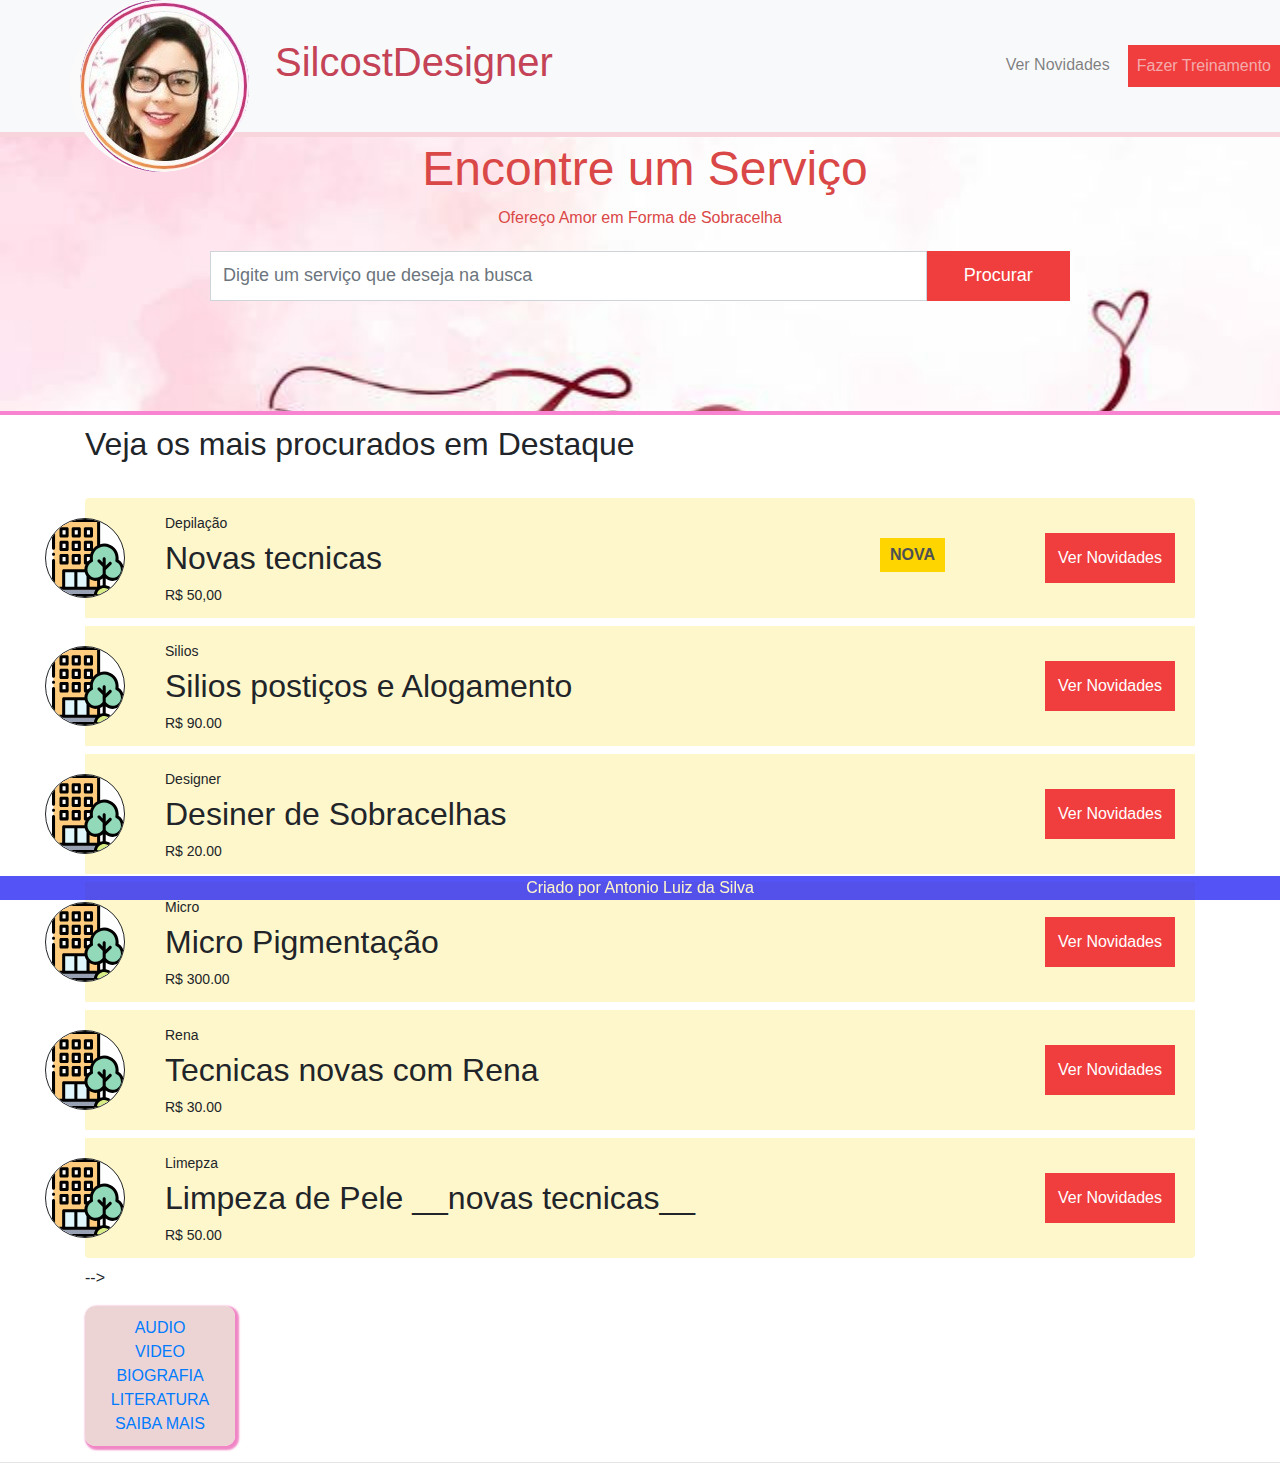
<file: index.html>
<!DOCTYPE html>
<html lang="pt-br">
<head>
    <meta charset="UTF-8">
    <meta http-equiv="X-UA-Compatible" content="IE=edge">
    <meta name="viewport" content="width=device-width, initial-scale=1.0">
    <title>SilcostDesigner</title>
    <link rel="shortcut icon" href="img/giz.ico" type="giz.ico">
    <link rel="stylesheet" href="https://stackpath.bootstrapcdn.com/bootstrap/4.4.1/css/bootstrap.min.css" integrity="sha384-Vkoo8x4CGsO3+Hhxv8T/Q5PaXtkKtu6ug5TOeNV6gBiFeWPGFN9MuhOf23Q9Ifjh" crossorigin="anonymous">
    <link rel="stylesheet" href="style.css">
</head>
<body>
    <header>
        <nav class="navbar fixed-top navbar-expand-lg navbar-light bg-light">
          <a class="navbar-brand" href="https://www.instagram.com/geisiane.sobrancelhas/" title="Insta" target="_blank"><img class="img" src="img/cap5.jpg" alt="profille"></a>
          <!--<a class="navbar-brand" href="https://www.geekhunter.com.br/vagas" title="vagas" target="_blank">SilcostDesigner</a>-->
          <h1 id="title">SilcostDesigner</h1>
         <button class="navbar-toggler" type="button" data-toggle="collapse" data-target="#navbarNav" aria-controls="navbarNav" aria-expanded="false" aria-label="Toggle navigation">
            <span class="navbar-toggler-icon"></span>
          </button>
          <div class="collapse navbar-collapse" id="navbarNav">
            <ul class="navbar-nav ml-auto">
              <li class="nav-item">
                <a class="nav-link" href="https://www.instagram.com/geisiane.sobrancelhas/" target="_blank">Ver Novidades</a>
              </li>
              <li class="nav-item">
                <a class="nav-link btn btn-primary" href="add.html">Fazer Treinamento</a>
              </li>
            </ul>
          </div>
        </nav>
      </header>
      <div id="top-container" class="container-fluid">
        <h1 id="main-title" class="text-center">Encontre um Serviço</h1>
        <p id="main-subtitle" class="text-center">Ofereço Amor em Forma de Sobracelha</p>
        <form id="search-form" class="form-inline" action="">
          <div class="form-group col-md-10">
            <input type="text" class="form-control" id="job" name="job" placeholder="Digite um serviço que deseja na busca">
          </div>
          <div class="col-md-2">
            <button type="submit" class="btn btn-primary">Procurar</button>
          </div>
        </form>
      </div>
    <main>
        <div id="job-container" class="container">
            <div class="row">
                <div class="col-md-12">
                    <h2 id="job-list-title">Veja os mais procurados em Destaque</h2>
                    <ul id="job-list" class="list-group">
                        <li class="list-group-item new-job">
                            <img src="img/company.svg" alt="Company">
                            <p>Depilação</p>
                            <h2>Novas tecnicas</h2>
                            <p>R$ 50,00</p>
                            <span class="new-job-label">Nova</span>
                            <a class="btn btn-primary">Ver Novidades</a>
                        </li>
                        <li class="list-group-item new-job">
                            <img src="img/company.svg" alt="Company">
                            <p>Silios</p>
                            <h2>Silios postiços e Alogamento</h2>
                            <p>R$ 90.00</p>
                            <a class="btn btn-primary">Ver Novidades</a>
                        </li>
                        <li class="list-group-item new-job">
                            <img src="img/company.svg" alt="Company">
                            <p>Designer</p>
                            <h2>Desiner de Sobracelhas</h2>
                            <p>R$ 20.00</p>
                            <a class="btn btn-primary">Ver Novidades</a>
                            <li class="list-group-item new-job">
                                <img src="img/company.svg" alt="Company">
                                <p>Micro</p>
                                <h2>Micro Pigmentação</h2>
                                <p>R$ 300.00</p>
                                <a class="btn btn-primary">Ver Novidades</a>
                        </li>
                        <li class="list-group-item new-job">
                            <img src="img/company.svg" alt="Company">
                            <p>Rena</p>
                            <h2>Tecnicas novas com Rena</h2>
                            <p>R$ 30.00</p>
                            <a class="btn btn-primary">Ver Novidades</a>
                            <li class="list-group-item new-job">
                                <img src="img/company.svg" alt="Company">
                                <p>Limepza </p>
                                <h2>Limpeza de Pele __novas tecnicas__</h2>
                                <p>R$ 50.00</p>
                                <a class="btn btn-primary">Ver Novidades</a>
                        </li>
                    </ul>
                </div>
            </div>-->
            <menu id="menu">
              <nav>
                <a href="#">AUDIO</a><br>
                <a href="#">VIDEO</a><br>
                <a href="#">BIOGRAFIA</a><br>
                <a href="#">LITERATURA</a><br>
                <a href="#">SAIBA MAIS</a><br>
                        </nav>
            </menu>
        </div>
    </main>
</form>

<script src="https://cdn.jsdelivr.net/npm/bootstrap@5.1.3/dist/js/bootstrap.bundle.min.js" integrity="sha384-ka7Sk0Gln4gmtz2MlQnikT1wXgYsOg+OMhuP+IlRH9sENBO0LRn5q+8nbTov4+1p" crossorigin="anonymous"></script>
<script src="https://cdn.jsdelivr.net/npm/@popperjs/core@2.10.2/dist/umd/popper.min.js" integrity="sha384-7+zCNj/IqJ95wo16oMtfsKbZ9ccEh31eOz1HGyDuCQ6wgnyJNSYdrPa03rtR1zdB" crossorigin="anonymous"></script>
<script src="https://cdn.jsdelivr.net/npm/bootstrap@5.1.3/dist/js/bootstrap.min.js" integrity="sha384-QJHtvGhmr9XOIpI6YVutG+2QOK9T+ZnN4kzFN1RtK3zEFEIsxhlmWl5/YESvpZ13" crossorigin="anonymous"></script>
<script src="https://cdn.jsdelivr.net/npm/bootstrap@5.1.3/dist/js/bootstrap.bundle.min.js" integrity="sha384-ka7Sk0Gln4gmtz2MlQnikT1wXgYsOg+OMhuP+IlRH9sENBO0LRn5q+8nbTov4+1p" crossorigin="anonymous"></script>
<hr>
<footer id="and" class="fixed-bottom">Criado por Antonio Luiz da Silva</footer>
</body>

</html>
</file>
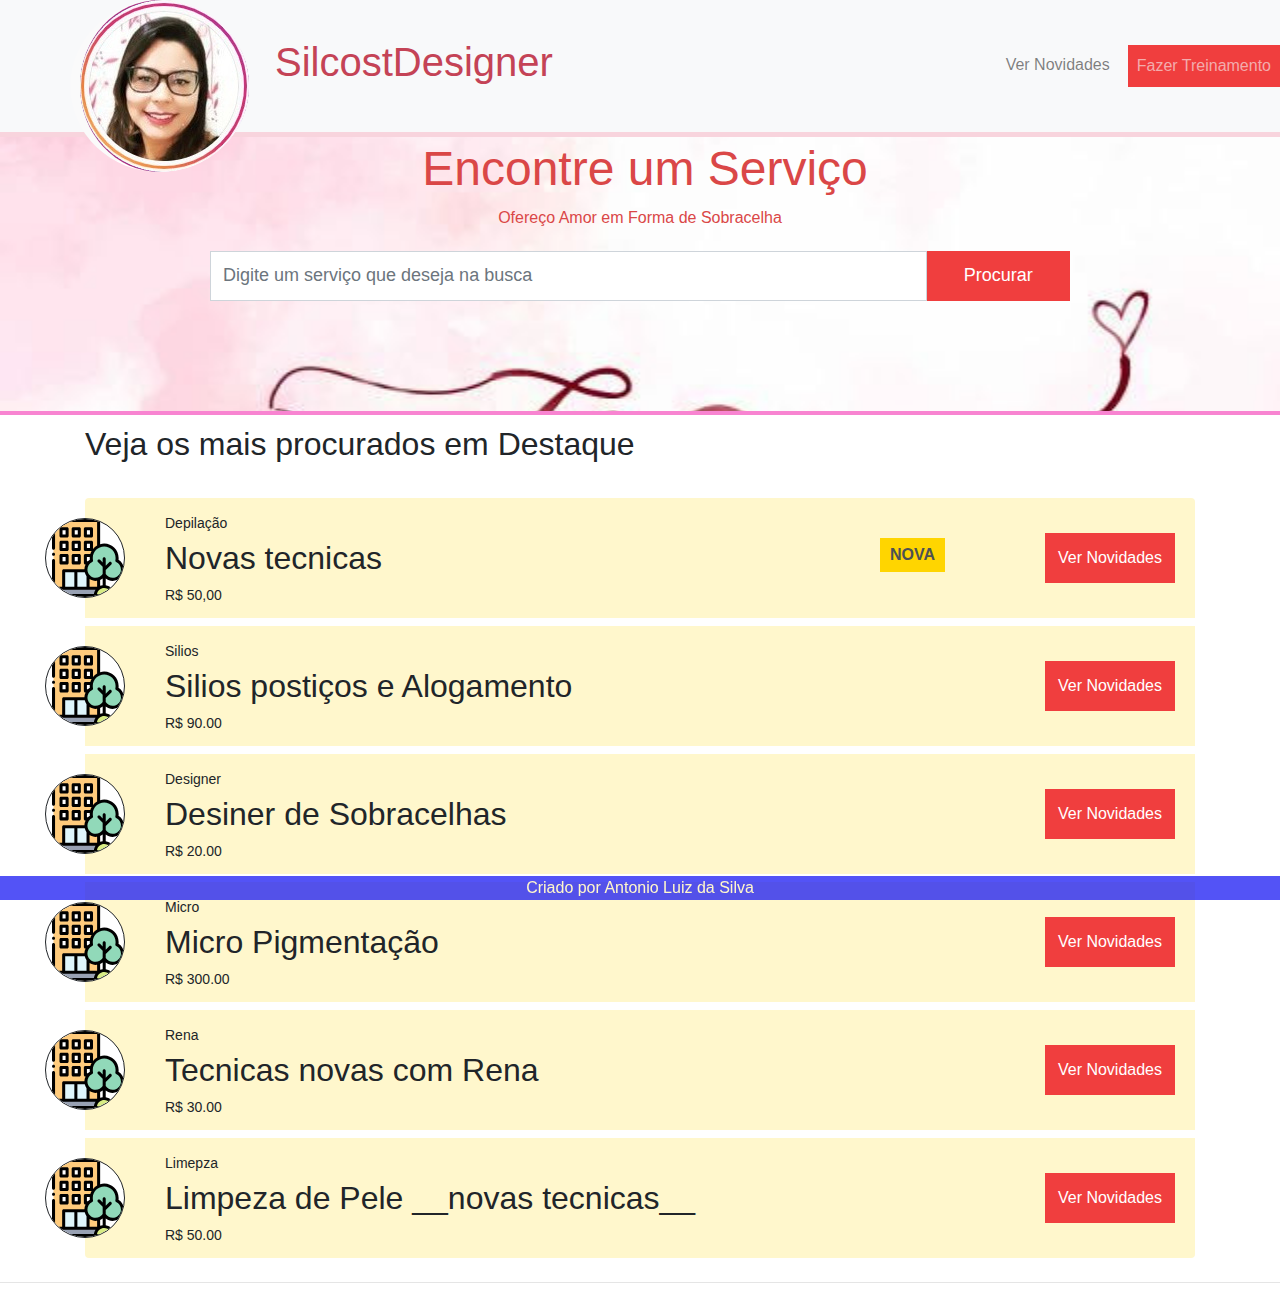
<file: public/index.html>
<!DOCTYPE html>
<html lang="pt-br">
<head>
    <meta charset="UTF-8">
    <meta http-equiv="X-UA-Compatible" content="IE=edge">
    <meta name="viewport" content="width=device-width, initial-scale=1.0">
    <title>SilcostDesigner</title>
    <link rel="shortcut icon" href="img/giz.ico" type="giz.ico">
    
    <link rel="stylesheet" href="https://stackpath.bootstrapcdn.com/bootstrap/4.4.1/css/bootstrap.min.css" integrity="sha384-Vkoo8x4CGsO3+Hhxv8T/Q5PaXtkKtu6ug5TOeNV6gBiFeWPGFN9MuhOf23Q9Ifjh" crossorigin="anonymous">
    <link rel="stylesheet" href="style.css">
    
</head>
<body>
    <header>
        <nav class="navbar fixed-top navbar-expand-lg navbar-light bg-light">
          <a class="navbar-brand" href="https://www.instagram.com/geisiane.sobrancelhas/" title="Insta" target="_blank"><img class="img" src="img/cap5.jpg" alt="profille"></a>
          <!--<a class="navbar-brand" href="https://www.geekhunter.com.br/vagas" title="vagas" target="_blank">SilcostDesigner</a>-->
          <h1 id="title">SilcostDesigner</h1>
         <button class="navbar-toggler" type="button" data-toggle="collapse" data-target="#navbarNav" aria-controls="navbarNav" aria-expanded="false" aria-label="Toggle navigation">
            <span class="navbar-toggler-icon"></span>
          </button>
          <div class="collapse navbar-collapse" id="navbarNav">
            <ul class="navbar-nav ml-auto">
              <li class="nav-item">
                <a class="nav-link" href="https://www.instagram.com/geisiane.sobrancelhas/" target="_blank">Ver Novidades</a>
              </li>
              <li class="nav-item">
                <a class="nav-link btn btn-primary" href="add.html">Fazer Treinamento</a>
              </li>
            </ul>
          </div>
        </nav>
      </header>
      <div id="top-container" class="container-fluid">
        <h1 id="main-title" class="text-center">Encontre um Serviço</h1>
        <p id="main-subtitle" class="text-center">Ofereço Amor em Forma de Sobracelha</p>
        <form id="search-form" class="form-inline" action="">
          <div class="form-group col-md-10">
            <input type="text" class="form-control" id="job" name="job" placeholder="Digite um serviço que deseja na busca">
          </div>
          <div class="col-md-2">
            <button type="submit" class="btn btn-primary">Procurar</button>
          </div>
        </form>
      </div>
    <main>
        <div id="job-container" class="container">
            <div class="row">
                <div class="col-md-12">
                    <h2 id="job-list-title">Veja os mais procurados em Destaque</h2>
                    <ul id="job-list" class="list-group">
                        <li class="list-group-item new-job">
                            <img src="img/company.svg" alt="Company">
                            <p>Depilação</p>
                            <h2>Novas tecnicas</h2>
                            <p>R$ 50,00</p>
                            <span class="new-job-label">Nova</span>
                            <a class="btn btn-primary">Ver Novidades</a>
                        </li>
                        <li class="list-group-item new-job">
                            <img src="img/company.svg" alt="Company">
                            <p>Silios</p>
                            <h2>Silios postiços e Alogamento</h2>
                            <p>R$ 90.00</p>
                            <a class="btn btn-primary">Ver Novidades</a>
                        </li>
                        <li class="list-group-item new-job">
                            <img src="img/company.svg" alt="Company">
                            <p>Designer</p>
                            <h2>Desiner de Sobracelhas</h2>
                            <p>R$ 20.00</p>
                            <a class="btn btn-primary">Ver Novidades</a>
                            <li class="list-group-item new-job">
                                <img src="img/company.svg" alt="Company">
                                <p>Micro</p>
                                <h2>Micro Pigmentação</h2>
                                <p>R$ 300.00</p>
                                <a class="btn btn-primary">Ver Novidades</a>
                        </li>
                        <li class="list-group-item new-job">
                            <img src="img/company.svg" alt="Company">
                            <p>Rena</p>
                            <h2>Tecnicas novas com Rena</h2>
                            <p>R$ 30.00</p>
                            <a class="btn btn-primary">Ver Novidades</a>
                            <li class="list-group-item new-job">
                                <img src="img/company.svg" alt="Company">
                                <p>Limepza </p>
                                <h2>Limpeza de Pele __novas tecnicas__</h2>
                                <p>R$ 50.00</p>
                                <a class="btn btn-primary">Ver Novidades</a>
                        </li>
                    </ul>
                </div>
            </div>
           <!-- <menu id="menu">
              <nav>
                <a href="#">AUDIO</a><br>
                <a href="#">VIDEO</a><br>
                <a href="#">BIOGRAFIA</a><br>
                <a href="#">LITERATURA</a><br>
                <a href="#">SAIBA MAIS</a><br>
                        </nav>
            </menu>-->
        </div>
    </main>
</form>

<script src="https://cdn.jsdelivr.net/npm/@popperjs/core@2.10.2/dist/umd/popper.min.js" integrity="sha384-7+zCNj/IqJ95wo16oMtfsKbZ9ccEh31eOz1HGyDuCQ6wgnyJNSYdrPa03rtR1zdB" crossorigin="anonymous"></script>
<script src="https://cdn.jsdelivr.net/npm/bootstrap@5.1.3/dist/js/bootstrap.min.js" integrity="sha384-QJHtvGhmr9XOIpI6YVutG+2QOK9T+ZnN4kzFN1RtK3zEFEIsxhlmWl5/YESvpZ13" crossorigin="anonymous"></script>
<hr>
<footer id="and" class="fixed-bottom">Criado por Antonio Luiz da Silva</footer>
</body>

</html>
</file>
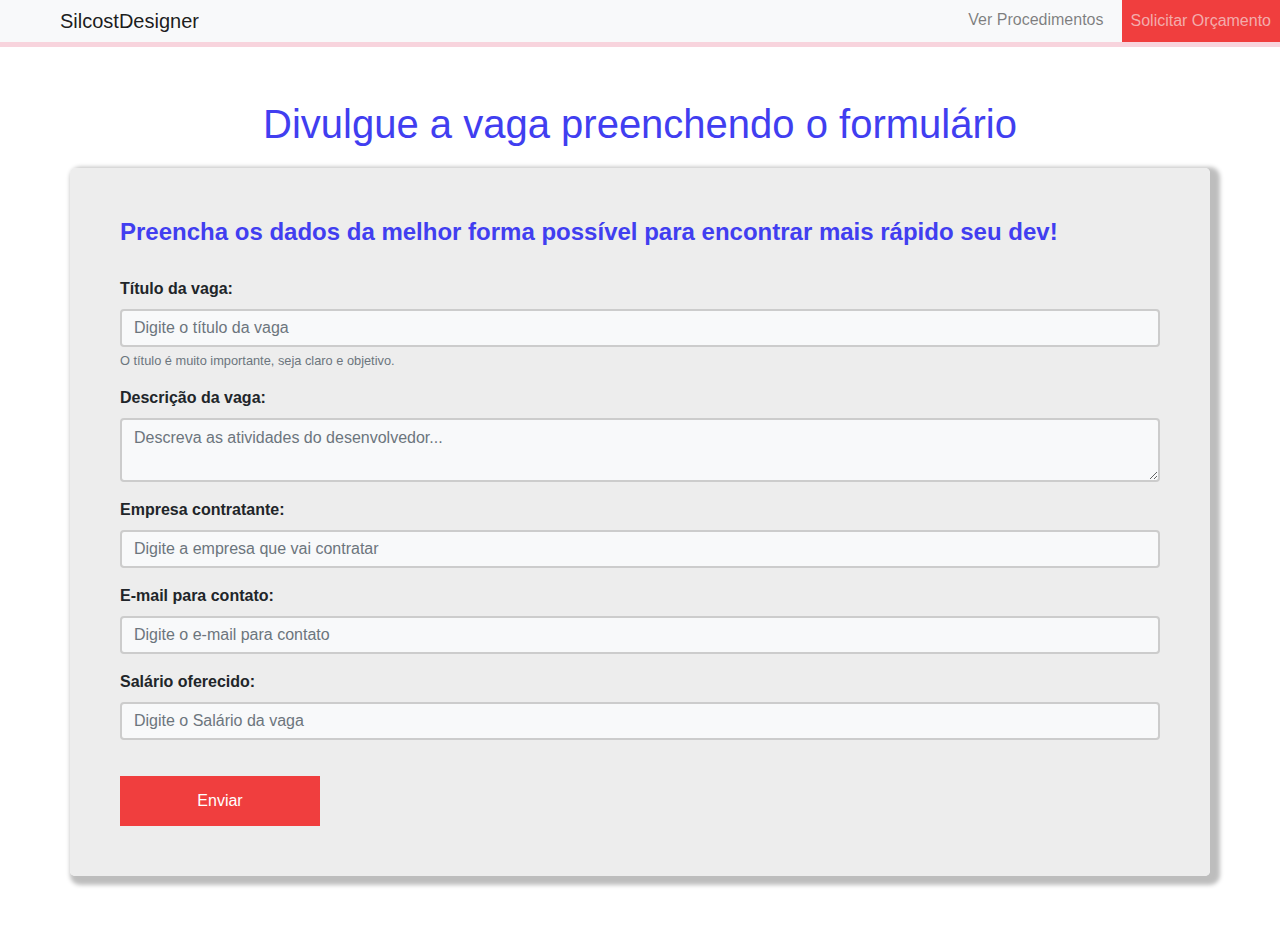
<file: add.html>
<!DOCTYPE html>
<html lang="pt-br">
<head>
    <meta charset="UTF-8">
    <meta http-equiv="X-UA-Compatible" content="IE=edge">
    <meta name="viewport" content="width=device-width, initial-scale=1.0">
    <title>SilcostDesigner</title>
    <link rel="stylesheet" href="">
    <link rel="stylesheet" href="https://stackpath.bootstrapcdn.com/bootstrap/4.4.1/css/bootstrap.min.css" integrity="sha384-Vkoo8x4CGsO3+Hhxv8T/Q5PaXtkKtu6ug5TOeNV6gBiFeWPGFN9MuhOf23Q9Ifjh" crossorigin="anonymous">
    <link rel="stylesheet" href="style.css">
</head>
<body>
    <header>
        <nav class="navbar fixed-top navbar-expand-lg navbar-light bg-light">
          <a class="navbar-brand" href="geisiane.html">SilcostDesigner</a>
          <button class="navbar-toggler" type="button" data-toggle="collapse" data-target="#navbarNav" aria-controls="navbarNav" aria-expanded="false" aria-label="Toggle navigation">
            <span class="navbar-toggler-icon"></span>
          </button>
          <div class="collapse navbar-collapse" id="navbarNav">
            <ul class="navbar-nav ml-auto">
              <li class="nav-item">
                <a class="nav-link" href="https://www.youtube.com/channel/UCyaz31AqVw04-XffM4vRDDA" target="_blank">Ver Procedimentos</a>
              </li>
              <li class="nav-item">
                <a class="nav-link btn btn-primary" href="add.html">Solicitar Orçamento</a>
              </li>
            </ul>
          </div>
        </nav>
      </header>
  <div id="add-form-container" class="container">
    <div class="row">
      <div class="col-md-12">
        <h1 class="text-center">Divulgue a vaga preenchendo o formulário</h1>
      </div>
      <div id="form-box" class="col-md-12">
        <h2>Preencha os dados da melhor forma possível para encontrar mais rápido seu dev!</h2>
        <form action="">
          <div class="form-group">
            <label for="title">Título da vaga:</label>
            <input type="text" class="form-control" id="title" name="title" placeholder="Digite o título da vaga" required>
            <small id="titleHelp" class="form-text text-muted">O título é muito importante, seja claro e objetivo.</small>
          </div>
          <div class="form-group">
            <label for="description">Descrição da vaga:</label>
            <textarea type="text" class="form-control" id="description" name="description" placeholder="Descreva as atividades do desenvolvedor..." required></textarea>
          </div>
          <div class="form-group">
            <label for="company">Empresa contratante:</label>
            <input type="text" class="form-control" id="company" name="company" placeholder="Digite a empresa que vai contratar" required>
          </div>
          <div class="form-group">
            <label for="email">E-mail para contato:</label>
            <input type="email" class="form-control" id="email" name="email" placeholder="Digite o e-mail para contato" required>
          </div>
          <div class="form-group">
            <label for="salary">Salário oferecido:</label>
            <input type="text" class="form-control" id="salary" name="salary" placeholder="Digite o Salário da vaga" required>
          </div>
          <input type="hidden" name="new_job" value="1">
          <button type="submit" class="btn btn-primary">Enviar</button>
        </form>
      </div>
    </div>
  </div>
  <script src="https://code.jquery.com/jquery-3.4.1.slim.min.js" integrity="sha384-J6qa4849blE2+poT4WnyKhv5vZF5SrPo0iEjwBvKU7imGFAV0wwj1yYfoRSJoZ+n" crossorigin="anonymous"></script>
  <script src="https://cdn.jsdelivr.net/npm/popper.js@1.16.0/dist/umd/popper.min.js" integrity="sha384-Q6E9RHvbIyZFJoft+2mJbHaEWldlvI9IOYy5n3zV9zzTtmI3UksdQRVvoxMfooAo" crossorigin="anonymous"></script>
  <script src="https://stackpath.bootstrapcdn.com/bootstrap/4.4.1/js/bootstrap.min.js" integrity="sha384-wfSDF2E50Y2D1uUdj0O3uMBJnjuUD4Ih7YwaYd1iqfktj0Uod8GCExl3Og8ifwB6" crossorigin="anonymous"></script>
</body>
</html>
</file>
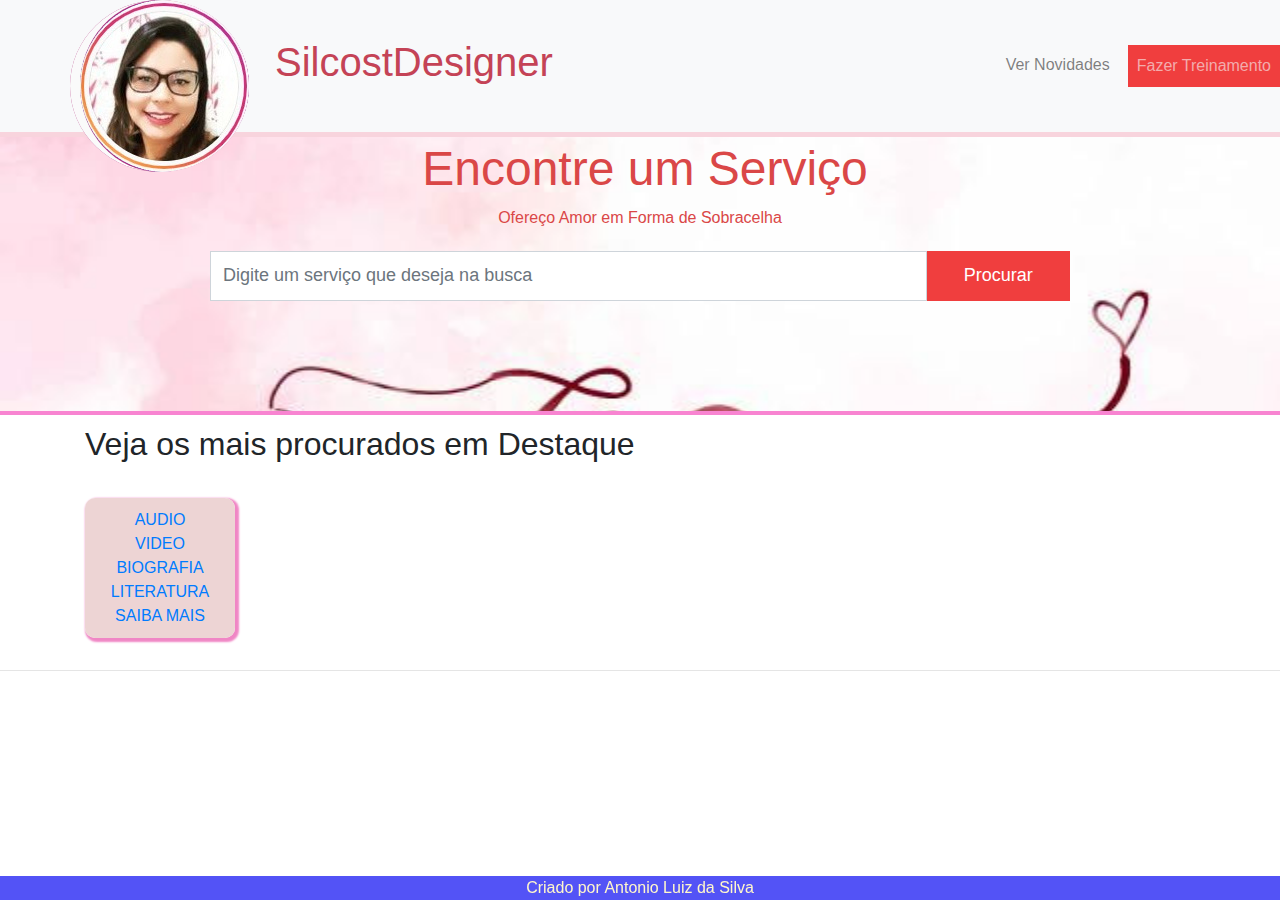
<file: geisiane.html>
<!DOCTYPE html>
<html lang="pt-br">
<head>
    <meta charset="UTF-8">
    <meta http-equiv="X-UA-Compatible" content="IE=edge">
    <meta name="viewport" content="width=device-width, initial-scale=1.0">
    <title>SilcostDesigner</title>
    <link rel="shortcut icon" href="img/giz.ico" type="giz.ico">
    <link rel="stylesheet" href="https://stackpath.bootstrapcdn.com/bootstrap/4.4.1/css/bootstrap.min.css" integrity="sha384-Vkoo8x4CGsO3+Hhxv8T/Q5PaXtkKtu6ug5TOeNV6gBiFeWPGFN9MuhOf23Q9Ifjh" crossorigin="anonymous">
    <link rel="stylesheet" href="style.css">
</head>
<body>
    <header>
        <nav class="navbar fixed-top navbar-expand-lg navbar-light bg-light">
          <a class="navbar-brand" href="https://www.instagram.com/geisiane.sobrancelhas/" title="Insta" target="_blank"><img class="img" src="img/cap5.jpg" alt="profille"></a>
          <!--<a class="navbar-brand" href="https://www.geekhunter.com.br/vagas" title="vagas" target="_blank">SilcostDesigner</a>-->
          <h1 id="title">SilcostDesigner</h1>
         <button class="navbar-toggler" type="button" data-toggle="collapse" data-target="#navbarNav" aria-controls="navbarNav" aria-expanded="false" aria-label="Toggle navigation">
            <span class="navbar-toggler-icon"></span>
          </button>
          <div class="collapse navbar-collapse" id="navbarNav">
            <ul class="navbar-nav ml-auto">
              <li class="nav-item">
                <a class="nav-link" href="https://www.instagram.com/geisiane.sobrancelhas/" target="_blank">Ver Novidades</a>
              </li>
              <li class="nav-item">
                <a class="nav-link btn btn-primary" href="add.html">Fazer Treinamento</a>
              </li>
            </ul>
          </div>
        </nav>
      </header>
      <div id="top-container" class="container-fluid">
        <h1 id="main-title" class="text-center">Encontre um Serviço</h1>
        <p id="main-subtitle" class="text-center">Ofereço Amor em Forma de Sobracelha</p>
        <form id="search-form" class="form-inline" action="">
          <div class="form-group col-md-10">
            <input type="text" class="form-control" id="job" name="job" placeholder="Digite um serviço que deseja na busca">
          </div>
          <div class="col-md-2">
            <button type="submit" class="btn btn-primary">Procurar</button>
          </div>
        </form>
      </div>
    <main>
        <div id="job-container" class="container">
            <div class="row">
                <div class="col-md-12">
                    <h2 id="job-list-title">Veja os mais procurados em Destaque</h2>
                    <!--<ul id="job-list" class="list-group">
                        <li class="list-group-item new-job">
                            <img src="img/company.svg" alt="Company">
                            <p>Empresa</p>
                            <h2>Desenvolvedor JavaScript</h2>
                            <p>Salario</p>
                            <span class="new-job-label">Nova</span>
                            <a class="btn btn-primary">Ver Vaga</a>
                        </li>
                        <li class="list-group-item new-job">
                            <img src="img/company.svg" alt="Company">
                            <p>Empresa</p>
                            <h2>JAVA</h2>
                            <p>R$9000.00</p>
                            <a class="btn btn-primary">Ver Vaga</a>
                        </li>
                        <li class="list-group-item new-job">
                            <img src="img/company.svg" alt="Company">
                            <p>NetMicro-Cariri</p>
                            <h2>PHP-Fulstack</h2>
                            <p>7000.00</p>
                            <a class="btn btn-primary">Ver Vaga</a>
                            <li class="list-group-item new-job">
                                <img src="img/company.svg" alt="Company">
                                <p>IBM</p>
                                <h2>Desenvolvedor Python-jr</h2>
                                <p>R$5000.00</p>
                                <a class="btn btn-primary">Ver Vaga</a>
                        </li>
                        <li class="list-group-item new-job">
                            <img src="img/company.svg" alt="Company">
                            <p>NetMicro-Cariri</p>
                            <h2>PHP-Fulstack</h2>
                            <p>7000.00</p>
                            <a class="btn btn-primary">Ver Vaga</a>
                            <li class="list-group-item new-job">
                                <img src="img/company.svg" alt="Company">
                                <p>IBM</p>
                                <h2>Desenvolvedor Python-jr</h2>
                                <p>R$5000.00</p>
                                <a class="btn btn-primary">Ver Vaga</a>
                        </li>
                    </ul>
                </div>
            </div>-->
            <menu id="menu">
              <nav>
                <a href="#">AUDIO</a><br>
                <a href="#">VIDEO</a><br>
                <a href="#">BIOGRAFIA</a><br>
                <a href="#">LITERATURA</a><br>
                <a href="#">SAIBA MAIS</a><br>
                        </nav>
            </menu>
        </div>
    </main>
</form>

<script src="https://cdn.jsdelivr.net/npm/bootstrap@5.1.3/dist/js/bootstrap.bundle.min.js" integrity="sha384-ka7Sk0Gln4gmtz2MlQnikT1wXgYsOg+OMhuP+IlRH9sENBO0LRn5q+8nbTov4+1p" crossorigin="anonymous"></script>
<script src="https://cdn.jsdelivr.net/npm/@popperjs/core@2.10.2/dist/umd/popper.min.js" integrity="sha384-7+zCNj/IqJ95wo16oMtfsKbZ9ccEh31eOz1HGyDuCQ6wgnyJNSYdrPa03rtR1zdB" crossorigin="anonymous"></script>
<script src="https://cdn.jsdelivr.net/npm/bootstrap@5.1.3/dist/js/bootstrap.min.js" integrity="sha384-QJHtvGhmr9XOIpI6YVutG+2QOK9T+ZnN4kzFN1RtK3zEFEIsxhlmWl5/YESvpZ13" crossorigin="anonymous"></script>
<script src="https://cdn.jsdelivr.net/npm/bootstrap@5.1.3/dist/js/bootstrap.bundle.min.js" integrity="sha384-ka7Sk0Gln4gmtz2MlQnikT1wXgYsOg+OMhuP+IlRH9sENBO0LRn5q+8nbTov4+1p" crossorigin="anonymous"></script>
<hr>
<footer id="and" class="fixed-bottom">Criado por Antonio Luiz da Silva</footer>
</body>

</html>
</file>
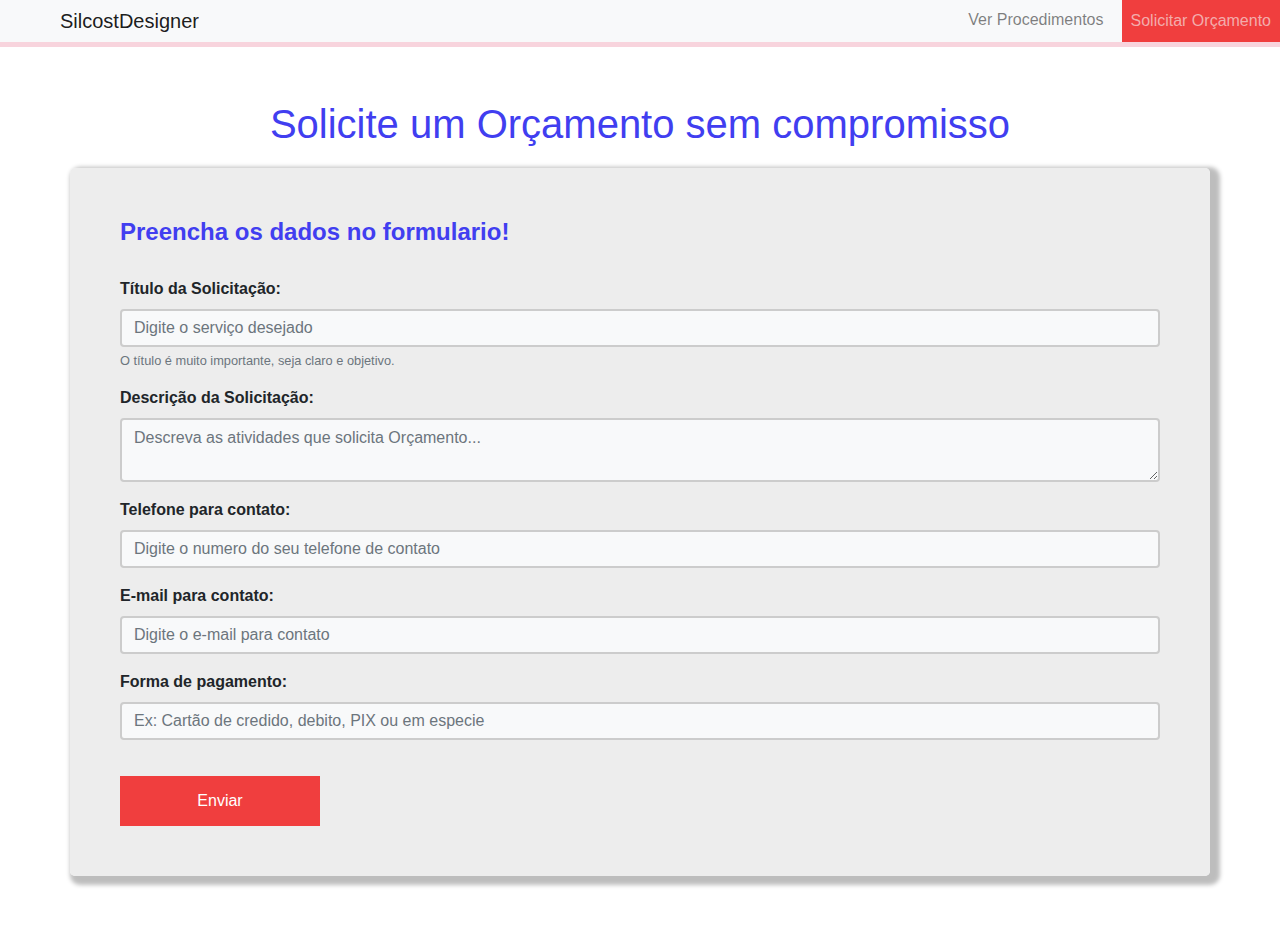
<file: public/add.html>
<!DOCTYPE html>
<html lang="pt-br">
<head>
    <meta charset="UTF-8">
    <meta http-equiv="X-UA-Compatible" content="IE=edge">
    <meta name="viewport" content="width=device-width, initial-scale=1.0">
    <title>SilcostDesigner</title>
    <link rel="stylesheet" href="">
    <link rel="stylesheet" href="https://stackpath.bootstrapcdn.com/bootstrap/4.4.1/css/bootstrap.min.css" integrity="sha384-Vkoo8x4CGsO3+Hhxv8T/Q5PaXtkKtu6ug5TOeNV6gBiFeWPGFN9MuhOf23Q9Ifjh" crossorigin="anonymous">
    <link rel="stylesheet" href="style.css">
</head>
<body>
    <header>
        <nav class="navbar fixed-top navbar-expand-lg navbar-light bg-light">
          <a class="navbar-brand" href="index.html">SilcostDesigner</a>
          <button class="navbar-toggler" type="button" data-toggle="collapse" data-target="#navbarNav" aria-controls="navbarNav" aria-expanded="false" aria-label="Toggle navigation">
            <span class="navbar-toggler-icon"></span>
          </button>
          <div class="collapse navbar-collapse" id="navbarNav">
            <ul class="navbar-nav ml-auto">
              <li class="nav-item">
                <a class="nav-link" href="https://www.youtube.com/channel/UCyaz31AqVw04-XffM4vRDDA" target="_blank">Ver Procedimentos</a>
              </li>
              <li class="nav-item">
                <a class="nav-link btn btn-primary" href="add.html">Solicitar Orçamento</a>
              </li>
            </ul>
          </div>
        </nav>
      </header>
  <div id="add-form-container" class="container">
    <div class="row">
      <div class="col-md-12">
        <h1 class="text-center">Solicite um Orçamento sem compromisso</h1>
      </div>
      <div id="form-box" class="col-md-12">
        <h2>Preencha os dados no formulario!</h2>
        <form action="">
          <div class="form-group">
            <label for="title">Título da Solicitação:</label>
            <input type="text" class="form-control" id="title" name="title" placeholder="Digite o serviço desejado" required>
            <small id="titleHelp" class="form-text text-muted">O título é muito importante, seja claro e objetivo.</small>
          </div>
          <div class="form-group">
            <label for="description">Descrição da Solicitação:</label>
            <textarea type="text" class="form-control" id="description" name="description" placeholder="Descreva as atividades que solicita Orçamento..." required></textarea>
          </div>
          <div class="form-group">
            <label for="company">Telefone para contato:</label>
            <input type="text" class="form-control" id="company" name="company" placeholder="Digite o numero do seu telefone de contato" required>
          </div>
          <div class="form-group">
            <label for="email">E-mail para contato:</label>
            <input type="email" class="form-control" id="email" name="email" placeholder="Digite o e-mail para contato" required>
          </div>
          <div class="form-group">
            <label for="salary">Forma de pagamento:</label>
            <input type="text" class="form-control" id="salary" name="salary" placeholder="Ex: Cartão de credido, debito, PIX ou em especie" required>
          </div>
          <input type="hidden" name="new_job" value="1">
          <button type="submit" class="btn btn-primary">Enviar</button>
        </form>
      </div>
    </div>
  </div>
  <script src="https://code.jquery.com/jquery-3.4.1.slim.min.js" integrity="sha384-J6qa4849blE2+poT4WnyKhv5vZF5SrPo0iEjwBvKU7imGFAV0wwj1yYfoRSJoZ+n" crossorigin="anonymous"></script>
  <script src="https://cdn.jsdelivr.net/npm/popper.js@1.16.0/dist/umd/popper.min.js" integrity="sha384-Q6E9RHvbIyZFJoft+2mJbHaEWldlvI9IOYy5n3zV9zzTtmI3UksdQRVvoxMfooAo" crossorigin="anonymous"></script>
  <script src="https://stackpath.bootstrapcdn.com/bootstrap/4.4.1/js/bootstrap.min.js" integrity="sha384-wfSDF2E50Y2D1uUdj0O3uMBJnjuUD4Ih7YwaYd1iqfktj0Uod8GCExl3Og8ifwB6" crossorigin="anonymous"></script>
</body>
</html>
</file>
<file: style.css>
* {
    box-sizing: border-box;
    font-family: Helvetica, sans-serif
  }
    
  /* nav */
  .navbar  {
    padding: 0px 0px 0px 30px;
    border-bottom: 5px solid #f8d4dd;

  }
 .img{
    padding: 0px 0px 0px 10px;
    background-color: #af2a7a;
    margin: 5px 10px 0px 10px;
    margin-top: 0%;
    margin-bottom: -20%;
    background-image: url("./img/cap.jpg");
    background-position: 20px 10px 10px 30px;
    border-radius: 50%;
    background-size: cover;
    
  }
    
    
  #title{
    text-align: justify;
    color: #c44356;
    padding: -10px 0px 10px 30px;
   
  }
  .navbar-brand{
      color: blue;
      padding: 0px 0px 0px 30px;
  }
  .navbar .nav-item a {
    color: #212529;
  }
  
  .nav-item {
    margin: 0px 0px 0px 10px;
  }
  
  .nav-link.btn.btn-primary:hover, #search-form button:hover, .list-group-item a:hover{
    padding: 10px 25px;
    font-weight: bold;
  }
  
  .navbar .nav-item .btn {
    color: rgb(243, 172, 172);
    background-color: #F03E3E;
    border: 1px solid transparent;
    border-radius: 0;
  }
  
  .nav-link.btn.btn-primary:hover {
    background-color: #FFF;
    color: #F03E3E;
    border-color: #F03E3E;
  }
  #menu{
       background-color: rgba(236, 209, 209, 0.925);
            box-shadow: 2px 2px 2px 2px;
            color: #f086c5;
            padding: 10px 20px 10px 20px;
            width: 150px;
            height: px;
            border-radius: 10px;
            text-align: center;
            
            font-family: Verdana, Geneva, Tahoma, sans-serif
  }
  

  /* banner */
  #top-container {
    padding: 110px;
    background-color: #F7F9FC;
    border-bottom: 4px solid #f884d1;
    margin-bottom: 10px;
    background-image: url("./img/cap4.jpeg");
    background-position: 10px 0 10px;
    background-size: cover;
    color: rgb(218, 71, 71);
  }
  
  #main-title {
    padding: 30px 0px 0px 10px;
    font-size: 3rem;
  }
  
  #main-subtitle {
    font-size: 1rem;
    padding-bottom: 5px;
  }
  
  /* form */
  
  #search-form {
    padding: 0px 100px;
  }
  
  #search-form .col-md-10, #search-form .col-md-2 {
    padding: 0;
  }
  
  #search-form input, #search-form button {
    width: 100%;
    border-radius: 0;
    height: 50px;
    font-size: 18px;
  }
  
  #search-form button {
    color: #FFF;
    background-color: #F03E3E;
    border: 1px solid transparent;
  }
  #search-form button:hover{
    background-color: #FFF;
    color: #F03E3E;
    border-color: #F03E3E;
  }
  
  /* lista */
  
  #jobs-container {
    padding: 0 100px;
    padding-bottom: 50px;
  }
  
  #job-list .list-group-item {
    margin-bottom: 8px;
    border: 1px solid #CCC;
    padding: 15px 80px;
    color: #212529;
    height: 120px;
  }
  
  #job-list .list-group-item p {
    font-size: 14px;
    margin-bottom: 5px;
  }
  
  #job-list .list-group-item.new-job {
    border: none;
    background-color: #FFF7CC;
  }
  
  #job-list-title {
    margin-bottom: 35px;
  }
  
  .list-group-item img {
    width: 80px;
    border: 1px solid #212529;
    border-radius: 50%;
    background-color: #FFF;
    position: absolute;
    left: -40px;
    top: calc(50% - 40px);
  }
  
  .list-group-item a {
    position: absolute;
    right: 20px;
    top: 35px;
    height: 50px;
    line-height: 35px;
    background-color: #F03E3E;
    border: 1px solid transparent;
    border-radius: 0;
    color: #FFF;
  }
  
  .new-job-label {
    background-color: #FFD500;
    color: #4D5154;
    text-transform: uppercase;
    font-weight: bold;
    padding: 5px 10px;
    position: absolute;
    right: 250px;
    top: 40px;
    display: none;
  }
  
  .new-job .new-job-label {
    display: block;
  }
  
  /* add page */
  
  #add-form-container {
    margin-top: 100px;
  }
  
  #form-box {
    padding: 50px;
    box-shadow: 5px 4px 4px 5px rgba(0, 0, 0, 0.26);
    border-radius: 5px;
    background-color: rgba(233, 232, 232, 0.801);
    margin-bottom: 50px;
  }
  
  #add-form-container h1 {
    margin-bottom: 20px;
    color: #413ef0;
  }
#add-form-container h2 {
    color: #413ef0;
    font-weight: bold;
    font-size: 24px;
    margin-bottom: 30px;
  }
  
  #add-form-container form label {
    font-weight: bold;
  }
  
  #add-form-container form input, #add-form-container form textarea {
    border: 2px solid #CCC;
    background-color: #F8F9FA;
  }
  
  #form-box button {
    height: 50px;
    width: 200px;
    background-color: #F03E3E;
    border: 1px solid transparent;
    border-radius: 0;
    margin-top: 20px;
  }
  #form-box button:hover {
    background-color: #FFF;
    color: #F03E3E;
    border-color: #F03E3E;
  }
  /* job-view */
  
  #job-view-container {
    margin-top: 100px;
  }
  
  #job-view-container h1 {
    margin-bottom: 30px;
  }
  
  #img-container {
    margin-top: 20px;
    margin-bottom: 30px;
  }
  
  #img-container img {
    width: 100px;
    border-radius: 50%;
    border: 1px solid #212529;
  }
  
  .job-desc {
    width: 60%;
    margin-left: auto;
    margin-right: auto;
  }
  
  .bold {
    font-weight: bold;
  }
  
  .main-color {
    color: #F03E3E;
  }
  
  .back-link {
    border: 1px solid #F03E3E;
    padding: 5px 10px;
    transition: .5s;
  }
  
  .back-link:hover {
    background-color: #F03E3E;
    color: #FFF;
    text-decoration: none;
  }
  
  /* responsivo */
  
  @media (max-width: 420px) {
  
    /* navbar */
    #navbarNav {
      text-align: center;
    
    }
      /* home */
    #top-container {
      padding: 60px 10px 60px 60px;
      padding-top: 200px;
    }
  
    #main-title {
      font-size: 2.2rem;
    }
  
    #main-subtitle {
      font-size: 1.5rem;
    }
  
    #search-form {
      padding: 0;
    }
  
    #jobs-container {
      padding: 20px;
    }
  
    .list-group-item {
      padding: 15px 85px;
    }
  
    .list-group-item h2 {
      font-size: 1.2rem;
      width: 80%;
    }
  
    .list-group-item img {
      width: 50px;
      left: 15px;
      top: calc(50% - 25px);
    }
  
    .new-job .new-job-label {
      display: none;
    }
  
    /* job view*/
  
    .back-link {
      margin-left: 30px;
    }
  
    #job-view-container p {
      font-size: 1.3rem;
    }
  
    .job-desc {
      width: 80%;
    }
  
    /* add view */
  
    #form-box {
      padding: 25px;
    }
  
    #form-box h2 {
      font-size: 1rem;
      text-align: center;
    }
  
    #form-box button {
      width: 100%;
    }
  
  }

  #and{
    text-align: center;
    color: #FFF7CC;
    background-color: rgba(23, 23, 243, 0.74);
    font-family: Verdana, Geneva, Tahoma, sans-serif;
}
</file>
<file: public/style.css>
* {
    box-sizing: border-box;
    font-family: Helvetica, sans-serif
  }
    
  /* nav */
  .navbar  {
    padding: 0px 0px 0px 30px;
    border-bottom: 5px solid #f8d4dd;

  }
 .img{
    padding: 0px 0px 0px 10px;
    background-color: #af2a7a;
    margin: 5px 10px 0px 10px;
    margin-top: 0%;
    margin-bottom: -20%;
    background-image: url("./img/cap.jpg");
    background-position: 20px 10px 10px 30px;
    border-radius: 50%;
    background-size: cover;
    
  }
    
    
  #title{
    text-align: justify;
    color: #c44356;
    padding: -10px 0px 10px 30px;
   
  }
  .navbar-brand{
      color: blue;
      padding: 0px 0px 0px 30px;
  }
  .navbar .nav-item a {
    color: #212529;
  }
  
  .nav-item {
    margin: 0px 0px 0px 10px;
  }
  
  .nav-link.btn.btn-primary:hover, #search-form button:hover, .list-group-item a:hover{
    padding: 10px 25px;
    font-weight: bold;
  }
  
  .navbar .nav-item .btn {
    color: rgb(243, 172, 172);
    background-color: #F03E3E;
    border: 1px solid transparent;
    border-radius: 0;
  }
  
  .nav-link.btn.btn-primary:hover {
    background-color: #FFF;
    color: #F03E3E;
    border-color: #F03E3E;
  }
  #menu{
       background-color: rgba(236, 209, 209, 0.925);
            box-shadow: 2px 2px 2px 2px;
            color: #f086c5;
            padding: 10px 20px 10px 20px;
            width: 150px;
            height: px;
            border-radius: 10px;
            text-align: center;
            
            font-family: Verdana, Geneva, Tahoma, sans-serif
  }
  

  /* banner */
  #top-container {
    padding: 110px;
    background-color: #F7F9FC;
    border-bottom: 4px solid #f884d1;
    margin-bottom: 10px;
    background-image: url("./img/cap4.jpeg");
    background-position: 10px 0 10px;
    background-size: cover;
    color: rgb(218, 71, 71);
  }
  
  #main-title {
    padding: 30px 0px 0px 10px;
    font-size: 3rem;
  }
  
  #main-subtitle {
    font-size: 1rem;
    padding-bottom: 5px;
  }
  
  /* form */
  
  #search-form {
    padding: 0px 100px;
  }
  
  #search-form .col-md-10, #search-form .col-md-2 {
    padding: 0;
  }
  
  #search-form input, #search-form button {
    width: 100%;
    border-radius: 0;
    height: 50px;
    font-size: 18px;
  }
  
  #search-form button {
    color: #FFF;
    background-color: #F03E3E;
    border: 1px solid transparent;
  }
  #search-form button:hover{
    background-color: #FFF;
    color: #F03E3E;
    border-color: #F03E3E;
  }
  
  /* lista */
  
  #jobs-container {
    padding: 0 100px;
    padding-bottom: 50px;
  }
  
  #job-list .list-group-item {
    margin-bottom: 8px;
    border: 1px solid #CCC;
    padding: 15px 80px;
    color: #212529;
    height: 120px;
  }
  
  #job-list .list-group-item p {
    font-size: 14px;
    margin-bottom: 5px;
  }
  
  #job-list .list-group-item.new-job {
    border: none;
    background-color: #FFF7CC;
  }
  
  #job-list-title {
    margin-bottom: 35px;
  }
  
  .list-group-item img {
    width: 80px;
    border: 1px solid #212529;
    border-radius: 50%;
    background-color: #FFF;
    position: absolute;
    left: -40px;
    top: calc(50% - 40px);
  }
  
  .list-group-item a {
    position: absolute;
    right: 20px;
    top: 35px;
    height: 50px;
    line-height: 35px;
    background-color: #F03E3E;
    border: 1px solid transparent;
    border-radius: 0;
    color: #FFF;
  }
  
  .new-job-label {
    background-color: #FFD500;
    color: #4D5154;
    text-transform: uppercase;
    font-weight: bold;
    padding: 5px 10px;
    position: absolute;
    right: 250px;
    top: 40px;
    display: none;
  }
  
  .new-job .new-job-label {
    display: block;
  }
  
  /* add page */
  
  #add-form-container {
    margin-top: 100px;
  }
  
  #form-box {
    padding: 50px;
    box-shadow: 5px 4px 4px 5px rgba(0, 0, 0, 0.26);
    border-radius: 5px;
    background-color: rgba(233, 232, 232, 0.801);
    margin-bottom: 50px;
  }
  
  #add-form-container h1 {
    margin-bottom: 20px;
    color: #413ef0;
  }
#add-form-container h2 {
    color: #413ef0;
    font-weight: bold;
    font-size: 24px;
    margin-bottom: 30px;
  }
  
  #add-form-container form label {
    font-weight: bold;
  }
  
  #add-form-container form input, #add-form-container form textarea {
    border: 2px solid #CCC;
    background-color: #F8F9FA;
  }
  
  #form-box button {
    height: 50px;
    width: 200px;
    background-color: #F03E3E;
    border: 1px solid transparent;
    border-radius: 0;
    margin-top: 20px;
  }
  #form-box button:hover {
    background-color: #FFF;
    color: #F03E3E;
    border-color: #F03E3E;
  }
  /* job-view */
  
  #job-view-container {
    margin-top: 100px;
  }
  
  #job-view-container h1 {
    margin-bottom: 30px;
  }
  
  #img-container {
    margin-top: 20px;
    margin-bottom: 30px;
  }
  
  #img-container img {
    width: 100px;
    border-radius: 50%;
    border: 1px solid #212529;
  }
  
  .job-desc {
    width: 60%;
    margin-left: auto;
    margin-right: auto;
  }
  
  .bold {
    font-weight: bold;
  }
  
  .main-color {
    color: #F03E3E;
  }
  
  .back-link {
    border: 1px solid #F03E3E;
    padding: 5px 10px;
    transition: .5s;
  }
  
  .back-link:hover {
    background-color: #F03E3E;
    color: #FFF;
    text-decoration: none;
  }
  
  /* responsivo */
  
  @media (max-width: 420px) {
  
    /* navbar */
    #navbarNav {
      text-align: center;
    
    }
      /* home */
    #top-container {
      padding: 60px 10px 60px 60px;
      padding-top: 200px;
    }
  
    #main-title {
      font-size: 2.2rem;
    }
  
    #main-subtitle {
      font-size: 1.5rem;
    }
  
    #search-form {
      padding: 0;
    }
  
    #jobs-container {
      padding: 20px;
    }
  
    .list-group-item {
      padding: 15px 85px;
    }
  
    .list-group-item h2 {
      font-size: 1.2rem;
      width: 80%;
    }
  
    .list-group-item img {
      width: 50px;
      left: 15px;
      top: calc(50% - 25px);
    }
  
    .new-job .new-job-label {
      display: none;
    }
  
    /* job view*/
  
    .back-link {
      margin-left: 30px;
    }
  
    #job-view-container p {
      font-size: 1.3rem;
    }
  
    .job-desc {
      width: 80%;
    }
  
    /* add view */
  
    #form-box {
      padding: 25px;
    }
  
    #form-box h2 {
      font-size: 1rem;
      text-align: center;
    }
  
    #form-box button {
      width: 100%;
    }
  
  }

  #and{
    text-align: center;
    color: #FFF7CC;
    background-color: rgba(23, 23, 243, 0.74);
    font-family: Verdana, Geneva, Tahoma, sans-serif;
}
</file>
